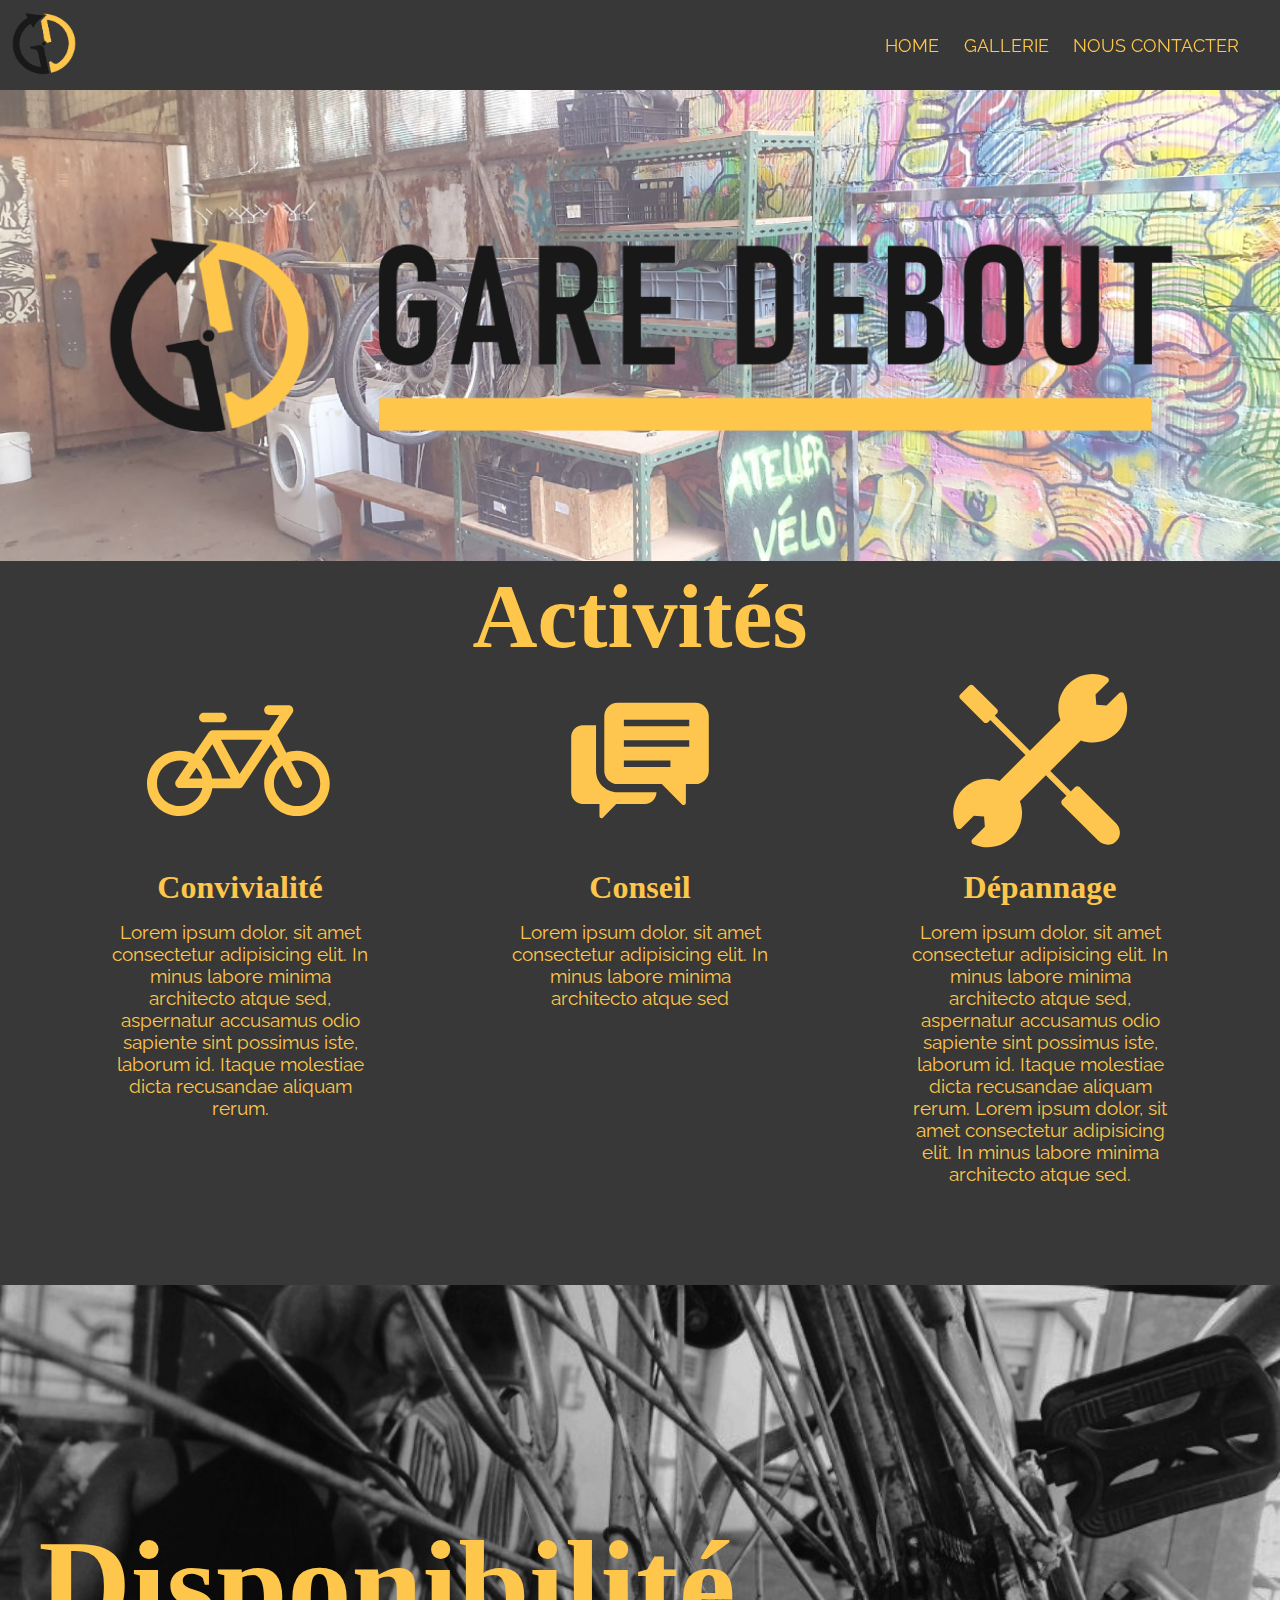
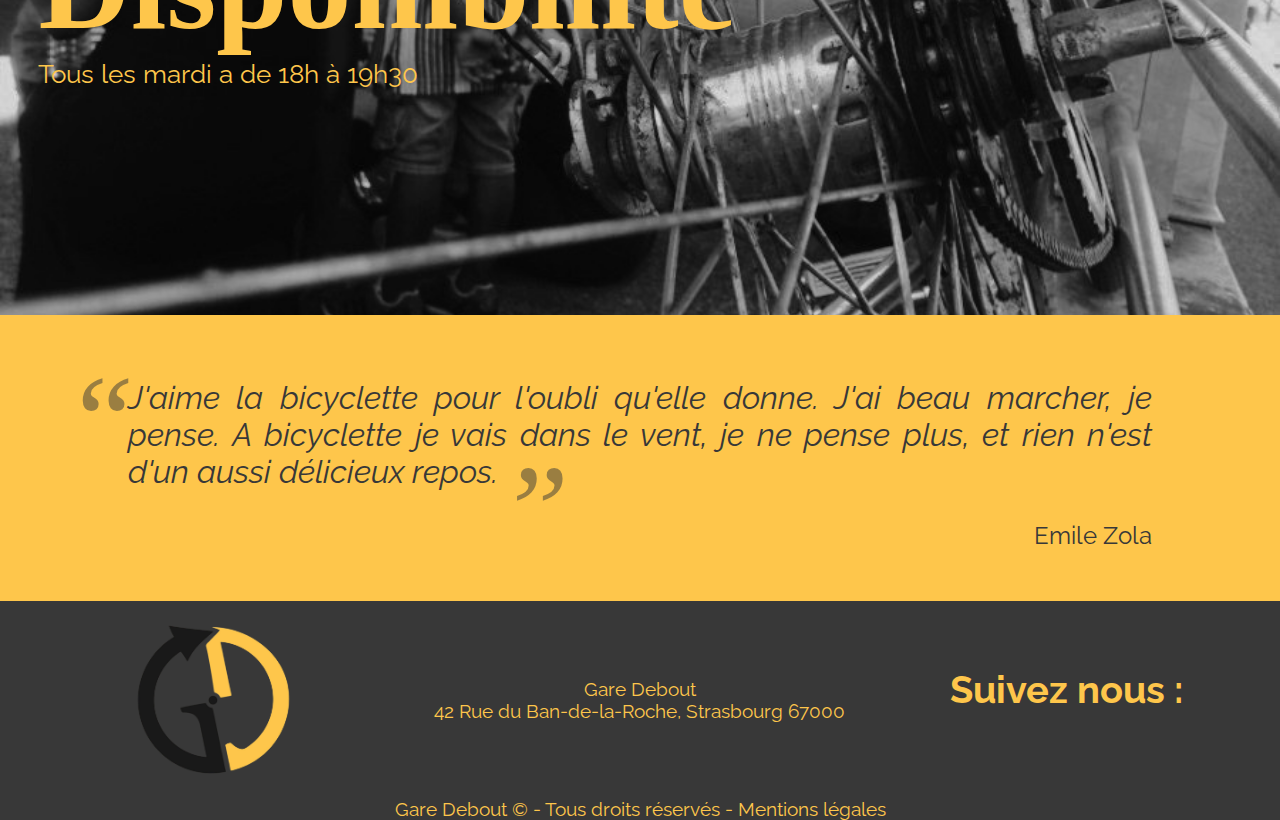
<file: index.html>
<!DOCTYPE html>
<html lang="en">
<head>
    <meta charset="UTF-8">
    <meta name="viewport" content="width=device-width, initial-scale=1.0">
    <title>Gare Debout</title>
    <link rel="stylesheet" href="https://cdnjs.cloudflare.com/ajax/libs/font-awesome/6.5.2/css/all.min.css" integrity="sha512-SnH5WK+bZxgPHs44uWIX+LLJAJ9/2PkPKZ5QiAj6Ta86w+fsb2TkcmfRyVX3pBnMFcV7oQPJkl9QevSCWr3W6A==" crossorigin="anonymous" referrerpolicy="no-referrer" />
    <link rel="preconnect" href="https://fonts.googleapis.com">
    <link rel="preconnect" href="https://fonts.gstatic.com" crossorigin>
    <link href="https://fonts.googleapis.com/css2?family=Mogra&family=Permanent+Marker&display=swap" rel="stylesheet">
    <link href="https://fonts.googleapis.com/css2?family=Raleway:ital,wght@0,100..900;1,100..900&display=swap" rel="stylesheet">
    <link rel="stylesheet" href="CSS/style.css">
</head>
<body>
    <header>
        <figure>
            <a href="./index.html"> <img src="asset/Gare_Debout_logo.png" alt="logo de gare debout etant deux flèches une jaune et une noire représentant une roue de vélo"> </a>
        </figure>
        <nav id="menuGen">
            <ul>
                <a href="./index.html"><li>Home</li></a>
                <a href="./gallery.html"><li>Gallerie</li></a>
                <a href="./contact.html"><li>Nous contacter</li></a>
            </ul>
        </nav>
        <i class="fa-solid fa-bars" id="openBurgerMenu"></i>
        <i class="fa-solid fa-xmark" id="closeBurgerMenu"></i>
    </header>
    <main>
        <div id="wrapper">
            <div id="banner">
                <figure>
                    <img src="asset/Gare_Debout_banniere.jpg" alt="l'endroit ou ce situe l'association avec le logo ainsi que le nom de Gare de bout en jaune et noir">
                </figure>
            </div>
            <div id="activities">
                <h2>Activités</h2>
                <div id="cardsBox">
                    <div class="cards">
                        <div class="cardHeader">
                            <figure>
                                <img src="asset/card_bike1.svg" alt="logo de velo">
                            </figure>
                        </div>
                        <article class="cardContent">
                            <h3>Convivialité</h3>
                            <p>Lorem ipsum dolor, sit amet consectetur adipisicing elit. In minus labore minima architecto atque sed, aspernatur accusamus odio sapiente sint possimus iste, laborum id. Itaque molestiae dicta recusandae aliquam rerum.</p>
                        </article>
                    </div>
                    <div class="cards">
                        <div class="cardHeader">
                            <figure>
                                <img src="asset/card_conseil_j.svg" alt="Bulle de BD avec un point d'intérrogation">
                            </figure>
                        </div>
                        <article class="cardContent">
                            <h3>Conseil</h3>
                            <p>Lorem ipsum dolor, sit amet consectetur adipisicing elit. In minus labore minima architecto atque sed</p>
                        </article>
                    </div>
                    <div class="cards">
                        <div class="cardHeader">
                            <figure>
                                <img src="asset/card_outils_j.svg" alt="d'outils">
                            </figure>
                        </div>
                        <article class="cardContent">
                            <h3>Dépannage</h3>
                            <p>Lorem ipsum dolor, sit amet consectetur adipisicing elit. In minus labore minima architecto atque sed, aspernatur accusamus odio sapiente sint possimus iste, laborum id. Itaque molestiae dicta recusandae aliquam rerum. Lorem ipsum dolor, sit amet consectetur adipisicing elit. In minus labore minima architecto atque sed. </p>
                        </article>
                    </div>
                </div>
            </div>
            <div id="parallaxe">
                <h3>Disponibilité</h3>
                <p>Tous les mardi a de 18h à 19h30</p>
            </div>
            <div id="quote">
                <p id="quoteContent">
                    J'aime la bicyclette pour l'oubli qu'elle donne. J'ai beau marcher, je pense. A bicyclette je vais dans le vent, je ne pense plus, et rien n'est d'un aussi délicieux repos.
                </p>
                <p id="author">Emile Zola</p>
            </div>
        </div>

    </main>
    <footer>
        <div id="footerWrapper">
            <div id="gridFooter">
                <div id="logoFooter">
                    <a href="#"> <img src="asset/Gare_Debout_logo.png" alt="logo de gare debout etant deux flèches une jaune et une noire représentant une roue de vélo"> </a>
                </div>
                <div id="infoFooter">
                    <p>Gare Debout</p>
                    <p><a href="https://www.google.com/maps/place/42+Rue+du+Ban-de-la-Roche,+67000+Strasbourg/@48.5782664,7.7282659,19.25z/data=!4m6!3m5!1s0x4796c9cb75260d39:0x3c75d3d0c93bee4a!8m2!3d48.5781403!4d7.7287395!16s%2Fg%2F11cncdl9xw?entry=ttu">42 Rue du Ban-de-la-Roche, Strasbourg 67000</a></p>
                </div>
                <div id="followUs">
                    <h4>Suivez nous :</h4>
                    <div id="logoSocialNetwork">
                        <i class="fa-brands fa-square-instagram"></i>
                        <i class="fa-brands fa-square-facebook"></i>
                        <i class="fa-brands fa-square-x-twitter"></i>
                    </div>
                </div>
            </div>
            <p><a href=""> Gare Debout © </a> - <a href=""> Tous droits réservés </a> - <a href=""> Mentions légales </a></p>
        </div>
        
    </footer>
    <script src="./JS/script.js"></script>
</body>
</html>
</file>
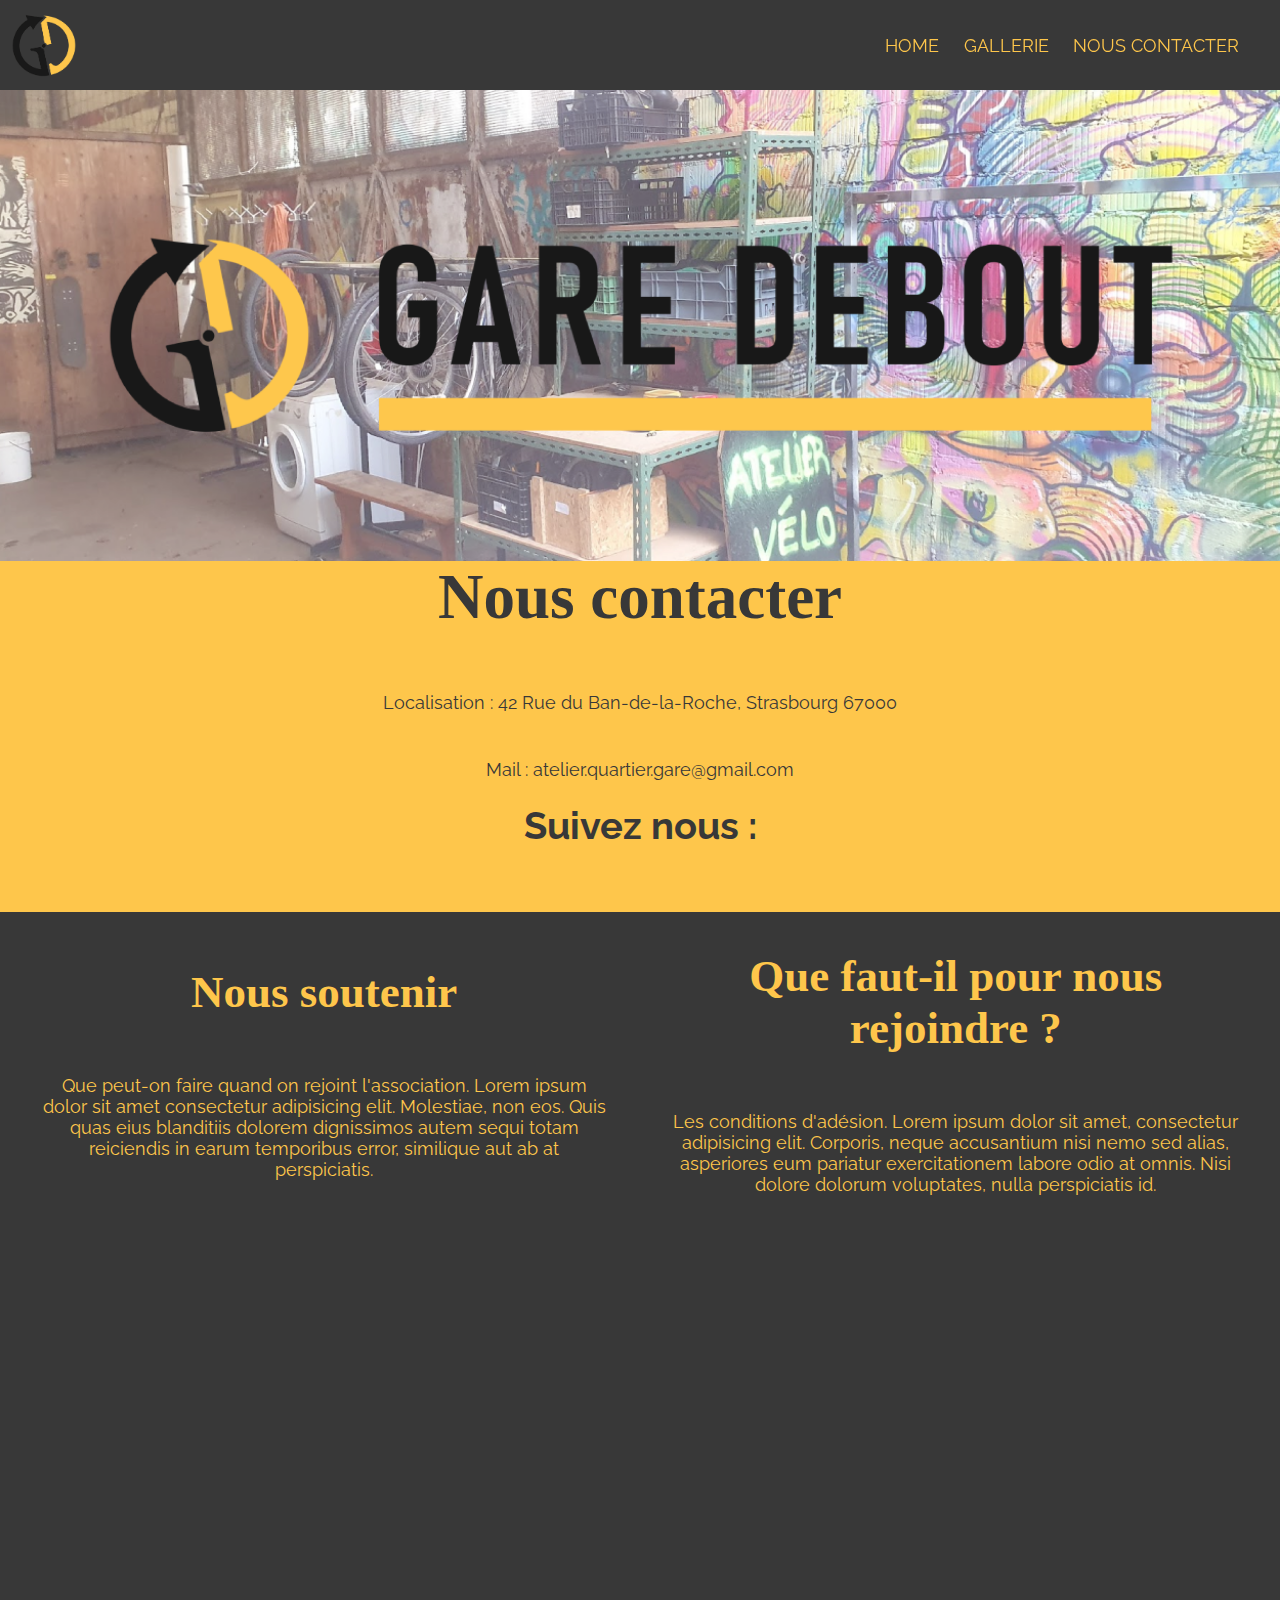
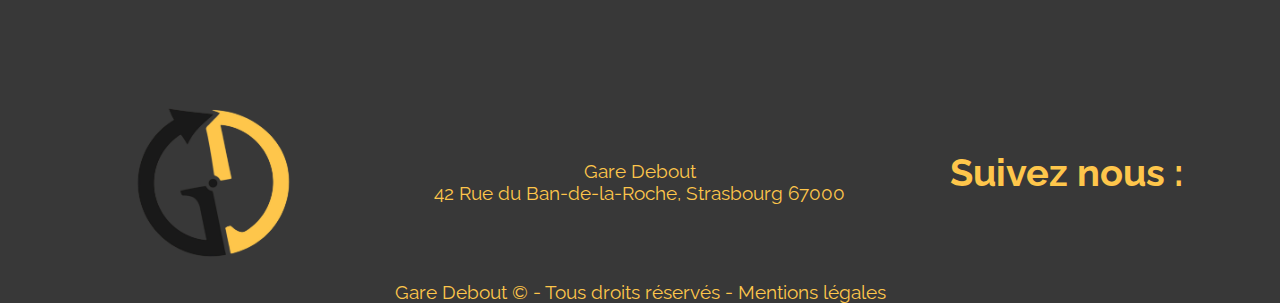
<file: contact.html>
<html lang="en">
<head>
    <meta charset="UTF-8">
    <meta name="viewport" content="width=device-width, initial-scale=1.0">
    <title>Gare Debout</title>
    <link rel="stylesheet" href="https://cdnjs.cloudflare.com/ajax/libs/font-awesome/6.5.2/css/all.min.css" integrity="sha512-SnH5WK+bZxgPHs44uWIX+LLJAJ9/2PkPKZ5QiAj6Ta86w+fsb2TkcmfRyVX3pBnMFcV7oQPJkl9QevSCWr3W6A==" crossorigin="anonymous" referrerpolicy="no-referrer" />
    <link rel="preconnect" href="https://fonts.googleapis.com">
    <link rel="preconnect" href="https://fonts.gstatic.com" crossorigin>
    <link href="https://fonts.googleapis.com/css2?family=Mogra&family=Permanent+Marker&display=swap" rel="stylesheet">
    <link href="https://fonts.googleapis.com/css2?family=Raleway:ital,wght@0,100..900;1,100..900&display=swap" rel="stylesheet">
    <link rel="stylesheet" href="CSS/style.css">
</head>
<body>
    <header>
        <figure>
            <a href="./index.html"> <img src="asset/Gare_Debout_logo.png" alt="logo de gare debout etant deux flèches une jaune et une noire représentant une roue de vélo"> </a>
        </figure>
        <nav id="menuGen">
            <ul>
                <a href="./index.html"><li>Home</li></a>
                <a href="./gallery.html"><li>Gallerie</li></a>
                <a href="./contact.html"><li>Nous contacter</li></a>
            </ul>
        </nav>
        <i class="fa-solid fa-bars" id="openBurgerMenu"></i>
        <i class="fa-solid fa-xmark" id="closeBurgerMenu"></i>
    </header>
    <main>
        <div id="wrapper">
            <div id="banner">
                <figure>
                    <img src="asset/Gare_Debout_banniere.jpg" alt="l'endroit ou ce situe l'association avec le logo ainsi que le nom de Gare de bout en jaune et noir">
                </figure>
            </div>
            <div id="contactInformations">
                <h1>Nous contacter</h1>
                <p><i class="fa-solid fa-location-dot"></i> Localisation : <a href="https://www.google.com/maps/place/42+Rue+du+Ban-de-la-Roche,+67000+Strasbourg/@48.5782664,7.7282659,19.25z/data=!4m6!3m5!1s0x4796c9cb75260d39:0x3c75d3d0c93bee4a!8m2!3d48.5781403!4d7.7287395!16s%2Fg%2F11cncdl9xw?entry=ttu">42 Rue du Ban-de-la-Roche, Strasbourg 67000</a></p>
                <p><i class="fa-solid fa-at"></i> Mail : <a href="">atelier.quartier.gare@gmail.com</a></p>
                <div id="followUs">
                    <h4>Suivez nous :</h4>
                    <div id="logoSocialNetwork">
                        <i class="fa-brands fa-square-instagram"></i>
                        <i class="fa-brands fa-square-facebook"></i>
                        <i class="fa-brands fa-square-x-twitter"></i>
                    </div>
                </div>
            </div>
            <div id="joinAsso">
                <div id="joinContent">
                    <h2>Nous soutenir</h2>
                    <p>Que peut-on faire quand on rejoint l'association. Lorem ipsum dolor sit amet consectetur adipisicing elit. Molestiae, non eos. Quis quas eius blanditiis dolorem dignissimos autem sequi totam reiciendis in earum temporibus error, similique aut ab at perspiciatis.</p>
                </div>
                <div id="joinCondition">
                    <h2>Que faut-il pour nous rejoindre ?</h2>
                    <p>Les conditions d'adésion. Lorem ipsum dolor sit amet, consectetur adipisicing elit. Corporis, neque accusantium nisi nemo sed alias, asperiores eum pariatur exercitationem labore odio at omnis. Nisi dolore dolorum voluptates, nulla perspiciatis id.</p>
                </div>
            </div>
            <div id="map">
                <iframe src="https://www.google.com/maps/embed?pb=!1m18!1m12!1m3!1d392.38707015899644!2d7.728324888619585!3d48.57815533411695!2m3!1f0!2f0!3f0!3m2!1i1024!2i768!4f13.1!3m3!1m2!1s0x4796c9cb75260d39%3A0x3c75d3d0c93bee4a!2s42%20Rue%20du%20Ban-de-la-Roche%2C%2067000%20Strasbourg!5e0!3m2!1sfr!2sfr!4v1720950851878!5m2!1sfr!2sfr" style="border:0;" allowfullscreen="" loading="lazy" referrerpolicy="no-referrer-when-downgrade"></iframe>
            </div>
        </div>
    </main>
    <footer>
        <div id="footerWrapper">
            <div id="gridFooter">
                <div id="logoFooter">
                    <a href="#"> <img src="asset/Gare_Debout_logo.png" alt="logo de gare debout etant deux flèches une jaune et une noire représentant une roue de vélo"> </a>
                </div>
                <div id="infoFooter">
                    <p>Gare Debout</p>
                    <p><a href="https://www.google.com/maps/place/42+Rue+du+Ban-de-la-Roche,+67000+Strasbourg/@48.5782664,7.7282659,19.25z/data=!4m6!3m5!1s0x4796c9cb75260d39:0x3c75d3d0c93bee4a!8m2!3d48.5781403!4d7.7287395!16s%2Fg%2F11cncdl9xw?entry=ttu">42 Rue du Ban-de-la-Roche, Strasbourg 67000</a></p>
                </div>
                <div id="followUs">
                    <h4>Suivez nous :</h4>
                    <div id="logoSocialNetwork">
                        <i class="fa-brands fa-square-instagram"></i>
                        <i class="fa-brands fa-square-facebook"></i>
                        <i class="fa-brands fa-square-x-twitter"></i>
                    </div>
                </div>
            </div>
            <p><a href=""> Gare Debout © </a> - <a href=""> Tous droits réservés </a> - <a href=""> Mentions légales </a></p>
        </div>
        
    </footer>
    <script src="./JS/script.js"></script>

</body>
</html>
</file>
<file: CSS/style.css>
:root{
    --jaune : rgba(254,198,75,255);
    --hover : #FED885;
    --gris : rgb(56, 56, 56);
    --grisHover : rgb(129, 129, 129);
}

*{
    box-sizing: border-box;
    margin: 0;
    padding: 0;
    font-family: "Raleway", sans-serif;
}

body{
    background-color: var(--gris);
    max-width: 100vw;
}

header{
    background-color: rgba(56, 56, 56, 0.8);
    height: 10vh;
    display: flex;
    align-items: center;
    justify-content: space-between;
    position: fixed;
    top: 0;
    width: 100%;
    z-index: 99;
}

header img {
    max-height: 9vh;
}

#openBurgerMenu , #closeBurgerMenu{
    font-size: 5vh;
    color:var(--jaune);
    display: none;
    position: absolute;
    right: 3%;
    transition: 0.5s;
}

nav{
    display: flex;
    margin-right: 7%;
}

nav ul {
    display: flex;
    gap: 8%;
}

nav li , nav a:visited ,nav a {
    color: var(--jaune);
    list-style: none;
    text-transform: uppercase;
    transition: 0.2s;
    text-decoration-line: none;
    text-align: center;
    justify-content: center;
    align-items: center;
    white-space: nowrap;
    position: relative;
    font-size: 2vh;
}

nav li:hover{
    color: var(--hover);
}
nav li::after{
    content: '';
    position: absolute;
    width: 100%;
    transform: scaleX(0);
    height: 1px;
    bottom: -5px;
    left: 0;
    background-color: var(--hover);
    transform-origin: bottom right;
    transition: transform 0.5s ease-out;
}
nav li:hover::after{
    transform: scaleX(1);
    transform-origin: bottom left;
}
 /*
========================================================================================
PAGE Galerie
========================================================================================
*/
 /*
========================================================================================
PARTIE Maps
========================================================================================
*/
#imagesContainer {
    display: grid;
    grid-template-columns: 1fr 1fr 1fr 1fr;
    text-align: center;
    padding: 0 15%;
}

#imagesContainer img{
width: 100%;
height: 100%;
z-index: 10;
transition: 0.5s;
padding: 3%;
}

#imagesContainer img:hover{
transform: scale(1.1);
transition: 0.5s;
z-index: 15;
}

#wrapper h1{
    font-family: "Permanent Marker", cursive;
    font-size: 10vh;
    margin-bottom: 10%;
    text-align: center;
    color: var(--jaune);
}

.overlay {
    display: none;
    position: fixed;
    top: 0;
    left: 0;
    width: 100%;
    height: 100%;
    background-color: rgba(0, 0, 0, 0.9);
    justify-content: center;
    align-items: center;
    z-index: 99;
  }
  
  #enlargedImg {
    max-width: 90%;
    max-height: 90%;
    object-fit: contain;
  }

  .close-button {
    position: absolute;
    top: 30px;
    right: 30px;
    font-size: 10vh;
    color: white;
    cursor: pointer;
  }

 /*
========================================================================================
PAGE Home
========================================================================================
*/

/*
========================================================================================
Partie BANNER
========================================================================================
*/

#banner{
    width: 100%;
    max-width: 100%;
    margin-top: 10vh;
}

#banner figure {
    width: 100%;
}

#banner img {
    max-width: 100%;
    width: 100%;
}

/*
========================================================================================
Partie ACTIVITIES
========================================================================================
*/

#activities{
    display: flex;
    flex-direction: column;
    align-items: center;
    justify-content: center ;
}
#activities h2 {
    color: var(--jaune);
    font-size: 10vh;
    font-family: "Permanent Marker", cursive;
}


#cardsBox{
    display:flex;
    flex-direction: row;
    width: 100%;
    justify-content: space-evenly;
}

.cards {
    display: flex;
    flex-direction: column;
    align-items: center;
    text-align: center;
    width: 25vw;
}

.cardContent {
    padding: 5%;

}
.cardContent p{
    margin: 5%;
    text-align: center;
    color: var(--jaune);
    font-size: larger;
    font-family: "Raleway", sans-serif;
}
.cardContent h3{
    font-family: "Permanent Marker", cursive;
    color: var(--jaune);
    font-size: 2rem;
}

.cardHeader{
    width: 100%;
    height: 30%;
}

.cards figure {
    max-width: 100%;
    max-height: 100%;
    height: 100%;
}

.cards img{
    object-fit: contain;
    width: 80%;
    height: 100%;
}
/*
========================================================================================
PARTIE Parallaxe 
========================================================================================
*/

#parallaxe{
    width:100%;
    height: 70vh;
    background:url('../asset/Gare_Debout_bg_parallaxe_bw.jpg');
    background-position: center;
    background-size: cover;
    display: flex;
    align-items: start;
    justify-content: center;
    flex-direction: column;
    padding: 3%;
}

#parallaxe h3{
    color: var(--jaune);
    font-size: 10vw;
    font-family: "Permanent Marker", cursive;
}

#parallaxe p {
    color: var(--jaune);
    font-size: 2vw;
    font-family: "Raleway", sans-serif;
}

/*
========================================================================================
PARTIE Quote 
========================================================================================
*/

#quote{
    display: flex;
    flex-direction: column;
    justify-content: center;
    align-items: center;
    padding: 5% 10% 4%;
    background-color: var(--jaune);
}

#quoteContent{
    color: var(--gris);
    font-size: xx-large;
    text-align: justify;
    font-style: italic;
    font-family: "Raleway", sans-serif;
}

#author{
    color: var(--gris);
    font-size: x-large;
    text-align: right;
    align-self: flex-end;
    font-family: "Raleway", sans-serif;
    margin-top: 3%;
}

#quote #quoteContent::before {
    content: "“";
    font-family: Georgia;
    font-size: 8rem;
    margin: -2rem 0 0 -4rem;
    position: absolute;
    opacity: 0.5;
 }
 
 #quote #quoteContent::after {
    content: "”";
    font-family: Georgia;
    font-size: 8rem;
    margin: -1rem -4rem 0 0;
    position: absolute;
    opacity: 0.5;
 }

 /*
========================================================================================
PARTIE Footer
========================================================================================
*/

#footerWrapper{
    display: flex;
    flex-direction: column;
    width: 100%;
}

#gridFooter{
    display: grid;
    grid-template-columns: 1fr 1fr 1fr;
}

#logoFooter a{
    display: flex;
    justify-content: center;
    align-items: center;
}

#logoFooter img{
    width: 50%;
}

#infoFooter{
    display: flex;
    justify-content: center;
    align-items: center;
    flex-direction: column;
}

#infoFooter p{
    color: var(--jaune);
    font-size: 1.5vh;
}

#followUs{
    display: flex;
    flex-direction: column;
    justify-content: center;
    align-items: center;
    color: var(--jaune);
    gap: 10%;
}

#followUs h4{
    font-size: 3vw;
}

#logoSocialNetwork{
    display: flex;
    justify-content: center;
    align-items: center;
    gap: 10%;
    width: 100%;
}

#logoSocialNetwork i {
    font-size: 3vw;
}

#logoSocialNetwork i:hover{
    color: var(--hover);
}
#footerWrapper p{
    color: var(--jaune);
    text-align: center;
    font-size: 1.5vw;
    transition: 0.5s;
}
#footerWrapper p a,#footerWrapper p a:visited,#footerWrapper p a:checked{
    color: var(--jaune);
    text-decoration: none;
    transition: 0.5s;
}

#footerWrapper p a:hover{
    color: var(--hover);
    transition: 0.5s;
}
 /*
========================================================================================
PAGE Contact
========================================================================================
*/
 /*
========================================================================================
PARTIE Informations
========================================================================================
*/
#contactInformations{
    background-color: var(--jaune);
    display: flex;
    flex-direction: column;
    justify-content: center;
    align-items: center;
    padding: 0 5% 5%;
}
#contactInformations h1{
    color: var(--gris);
    font-size: 7vh;
    font-family: "Permanent Marker", cursive;
    margin-bottom: 3%;
    text-align: center;
}
#contactInformations p{
    margin: 2%;
}
#contactInformations p,#contactInformations a ,#contactInformations a:checked, #contactInformations a:visited{
    color: var(--gris);
    text-decoration: none;
    font-size: 2vh;
    
}
#contactInformations #followUs{
    color: var(--gris);
}

#contactInformations a:hover,#contactInformations #logoSocialNetwork i:hover{
    color: var(--grisHover);
}
/*
========================================================================================
PARTIE Join
========================================================================================
*/
#joinAsso{
    display: grid;
    grid-template-columns: 1fr 1fr;
    padding: 3% 3%;
    justify-content: center;
    align-items: center;
    gap: 5%;
    color: var(--jaune);
    text-align: center;    
}

#joinAsso h2{
    font-family: "Permanent Marker", cursive;
    font-size: 5vh;
    margin-bottom: 10%;
    text-align: center;
}

#joinAsso h3{
    font-family: "Permanent Marker", cursive;
    font-size: 3vh;
    margin-top: 3%;
    margin-bottom: 5%;
    text-align: center;
}

#joinAsso p{
    font-size: 2vh;
}

 /*
========================================================================================
PARTIE Maps
========================================================================================
*/

#map iframe{
    height: 50vh;
    width: 100%;
}


 /*
========================================================================================
PARTIE Responsive
========================================================================================
*/
@media (max-width: 950px) {
    #cardsBox{
        flex-direction: column;
    }
    .cards{
        width: 80%;
        margin: 0 10%;
    }
    .cards img {
        width: 50%;
    }    
    #quote{
        padding-right: 15%;
        padding-left: 15%;
    }

    #parallaxe h3{
        font-size: 5vh;
    }
    
    #parallaxe p {
        font-size: 2vh;
        font-weight: 600;
    }
    #gridFooter{
        grid-template-columns: 1fr;
        
    }
    #gridFooter div {
        margin: 3%;
    }
    #footerWrapper p,#gridFooter h4 {
        font-size: 4vw;
    }
    #gridFooter i {
        font-size: 10vw;
    }
    #activities h2 {
        font-size: 7vh;
    }
    #joinAsso{
        grid-template-columns: 1fr;
        margin-bottom: 10%;
    }
    #logoSocialNetwork i {
        font-size: 7vw;
    }
    #followUs h4 {
        font-size: 4vh;
    }
    nav{

        position: absolute;
        right: -100vw;
        bottom: -15vh;
        height: 15.1vh;
        background-color: rgba(56, 56, 56, 0.8);
        margin: 0;
        width: 50vw;
        justify-content: center;
        align-items: center;
        transition: 0.5s;
    }
    nav ul{
        flex-direction: column;
    }
    nav li{
        height: 5vh;
        display: flex;
        justify-content: center;
        align-items: center;

    }
    #openBurgerMenu{
        display: flex;
        transition: 0.5s;
    }
    .deroule{
        right: 0;
        transition: 0.5s;
    }
    #imagesContainer{
        grid-template-columns: 1fr;
    }
}
</file>
